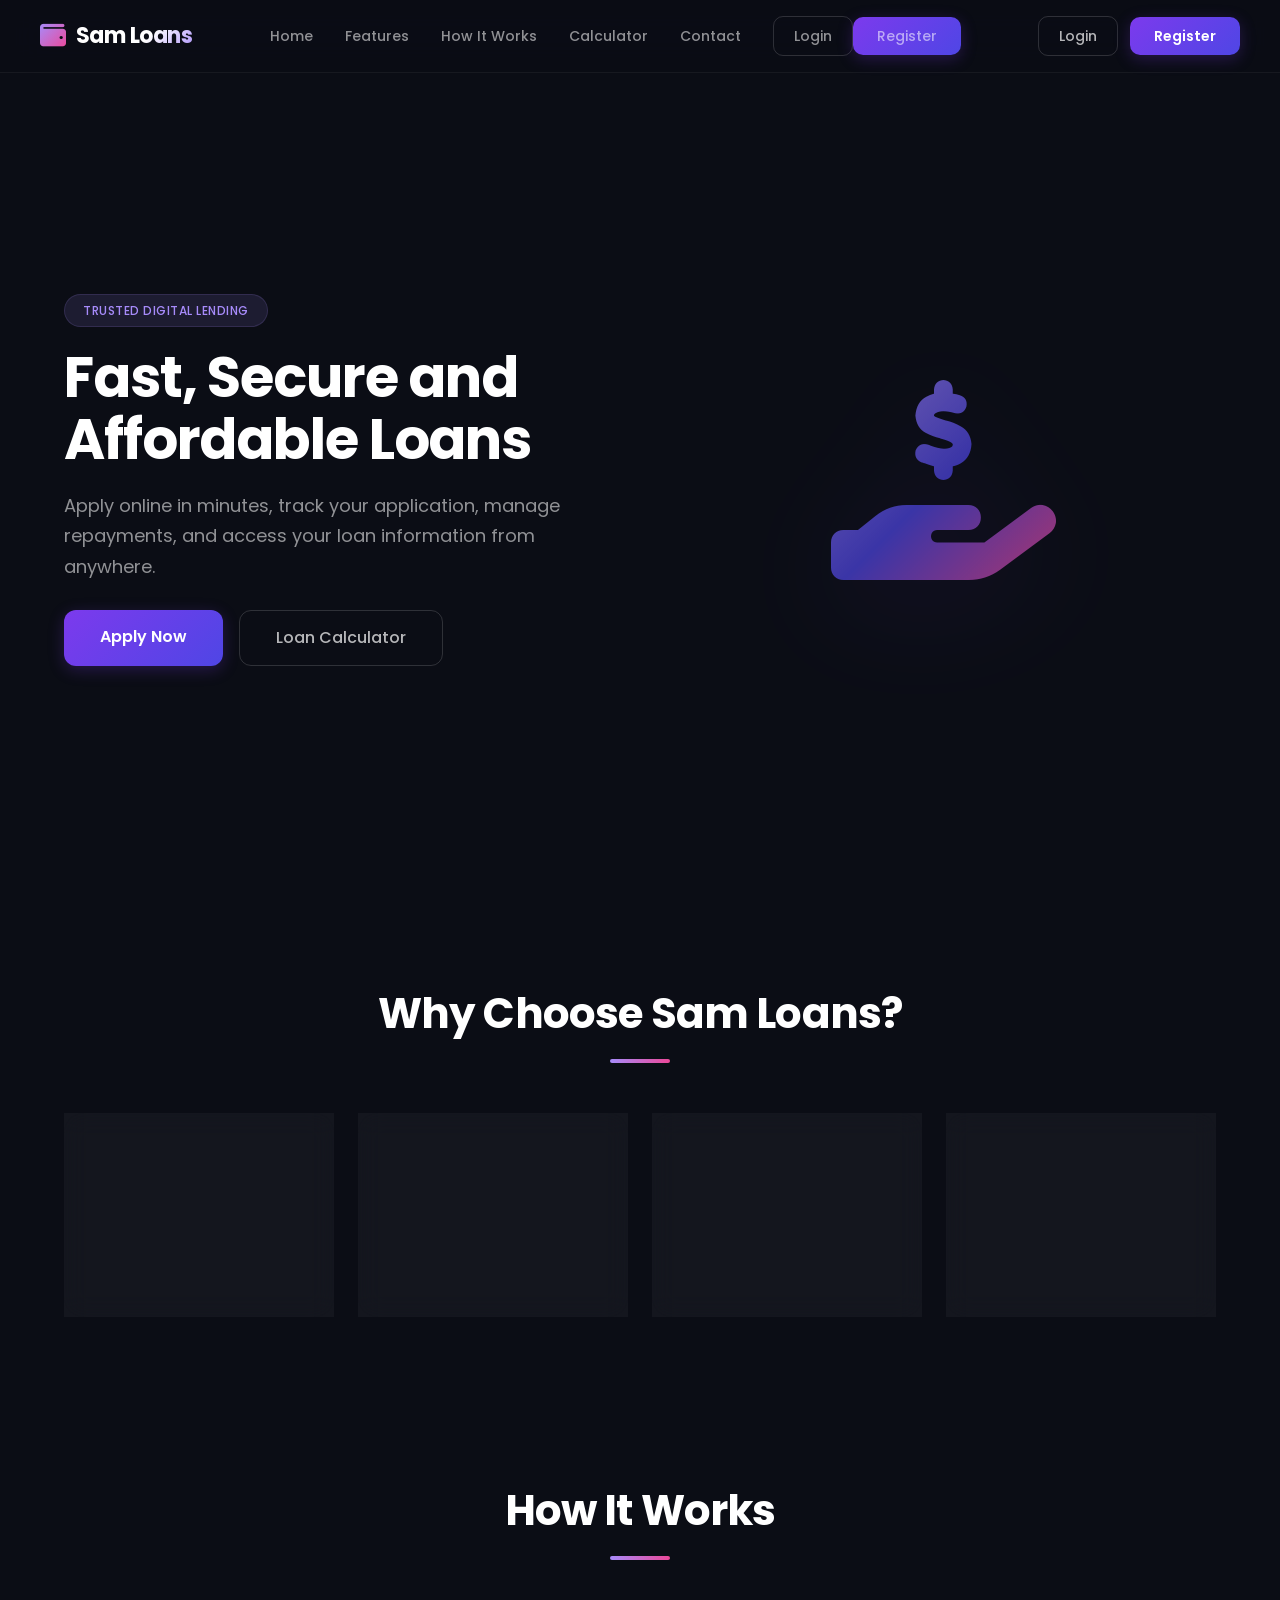
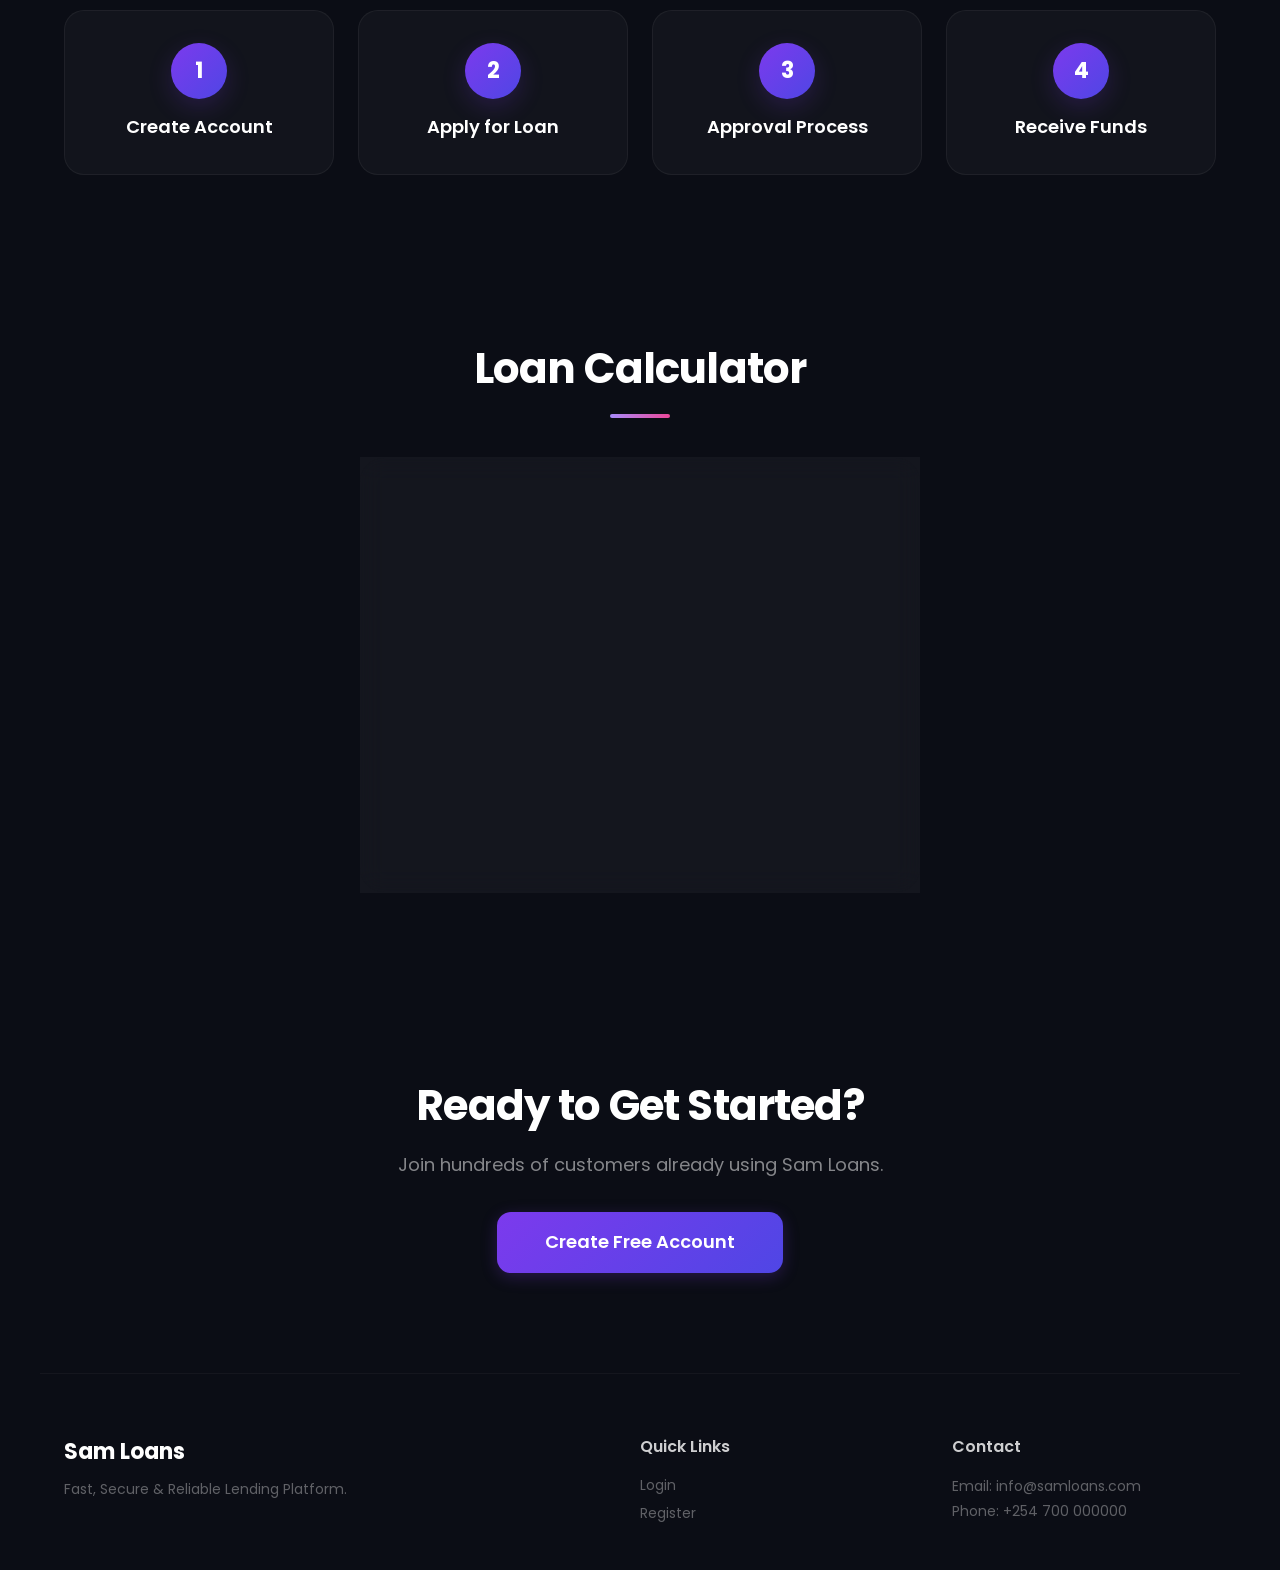
<file: index.html>
<!DOCTYPE html>
<html lang="en">
<head>
    <meta charset="UTF-8">
    <meta name="viewport" content="width=device-width, initial-scale=1.0">
    <title>Sam Loan App | Fast & Secure Loans</title>

    <!-- Google Fonts -->
    <link rel="preconnect" href="https://fonts.googleapis.com">
    <link rel="preconnect" href="https://fonts.gstatic.com" crossorigin>
    <link href="https://fonts.googleapis.com/css2?family=Poppins:wght@300;400;500;600;700&display=swap" rel="stylesheet">

    <!-- Icons -->
    <link rel="stylesheet"
          href="https://cdnjs.cloudflare.com/ajax/libs/font-awesome/6.6.0/css/all.min.css">

    <link rel="stylesheet" href="css/style.css">
</head>
<body>

<!-- ================= NAVIGATION ================= -->

<header>

    <nav class="navbar">

        <div class="logo">

            <i class="fa-solid fa-wallet"></i>

            <span>Sam Loans</span>

        </div>

        <ul class="nav-links">

            <li><a href="#home">Home</a></li>

            <li><a href="#features">Features</a></li>

            <li><a href="#how">How It Works</a></li>

            <li><a href="#calculator">Calculator</a></li>

            <li><a href="#contact">Contact</a></li>

        </ul>

        <div class="nav-buttons">

            <a href="login.html" class="btn-outline">Login</a>

            <a href="register.html" class="btn-primary">Register</a>

        </div>

        <div class="menu-toggle">

            <i class="fa-solid fa-bars"></i>

        </div>

    </nav>

</header>

<!-- ================= HERO ================= -->

<section class="hero" id="home">

    <div class="hero-content">

        <span class="badge">

            Trusted Digital Lending

        </span>

        <h1>

            Fast, Secure and Affordable Loans

        </h1>

        <p>

            Apply online in minutes, track your application,
            manage repayments, and access your loan information
            from anywhere.

        </p>

        <div class="hero-buttons">

            <a href="register.html" class="btn-primary">

                Apply Now

            </a>

            <a href="#calculator" class="btn-outline">

                Loan Calculator

            </a>

        </div>

    </div>

    <div class="hero-image">

        <i class="fa-solid fa-hand-holding-dollar"></i>

    </div>

</section>

<!-- ================= FEATURES ================= -->

<section class="features" id="features">

    <h2>

        Why Choose Sam Loans?

    </h2>

    <div class="feature-grid">

        <div class="card">

            <i class="fa-solid fa-bolt"></i>

            <h3>Fast Approval</h3>

            <p>

                Loan applications reviewed quickly.

            </p>

        </div>

        <div class="card">

            <i class="fa-solid fa-lock"></i>

            <h3>Secure Platform</h3>

            <p>

                Your information is encrypted and protected.

            </p>

        </div>

        <div class="card">

            <i class="fa-solid fa-percent"></i>

            <h3>Flexible Interest</h3>

            <p>

                Fair and transparent loan pricing.

            </p>

        </div>

        <div class="card">

            <i class="fa-solid fa-mobile-screen"></i>

            <h3>Anywhere Access</h3>

            <p>

                Apply and manage your loans online.

            </p>

        </div>

    </div>

</section>

<!-- ================= HOW IT WORKS ================= -->

<section class="steps" id="how">

    <h2>

        How It Works

    </h2>

    <div class="steps-grid">

        <div>

            <span>1</span>

            <h3>Create Account</h3>

        </div>

        <div>

            <span>2</span>

            <h3>Apply for Loan</h3>

        </div>

        <div>

            <span>3</span>

            <h3>Approval Process</h3>

        </div>

        <div>

            <span>4</span>

            <h3>Receive Funds</h3>

        </div>

    </div>

</section>

<!-- ================= CALCULATOR ================= -->

<section class="calculator" id="calculator">

    <h2>

        Loan Calculator

    </h2>

    <div class="calculator-box">

        <input
            type="number"
            id="amount"
            placeholder="Loan Amount">

        <input
            type="number"
            id="interest"
            placeholder="Interest (%)">

        <input
            type="number"
            id="months"
            placeholder="Months">

        <button id="calculateBtn">

            Calculate

        </button>

        <h3 id="result">

            Monthly Payment: -

        </h3>

    </div>

</section>

<!-- ================= CTA ================= -->

<section class="cta">

    <h2>

        Ready to Get Started?

    </h2>

    <p>

        Join hundreds of customers already using Sam Loans.

    </p>

    <a href="register.html" class="btn-primary">

        Create Free Account

    </a>

</section>

<!-- ================= FOOTER ================= -->

<footer id="contact">

    <div>

        <h3>

            Sam Loans

        </h3>

        <p>

            Fast, Secure & Reliable Lending Platform.

        </p>

    </div>

    <div>

        <h4>

            Quick Links

        </h4>

        <a href="login.html">

            Login

        </a>

        <a href="register.html">

            Register

        </a>

    </div>

    <div>

        <h4>

            Contact

        </h4>

        <p>

            Email: info@samloans.com

        </p>

        <p>

            Phone: +254 700 000000

        </p>

    </div>

</footer>

<script src="js/index.js"></script>

</body>
</html>
</file>
<file: css/style.css>
/* ============================================================
   SAM LOANS · LANDING PAGE DESIGN
   One-of-a-kind · Dark · Glass-morphism · Fully Responsive
   ============================================================ */

/* ----- RESET & BASE ----- */
* {
    margin: 0;
    padding: 0;
    box-sizing: border-box;
}

html {
    scroll-behavior: smooth;
}

body {
    font-family: 'Poppins', 'Segoe UI', system-ui, sans-serif;
    background: #0b0d15;
    color: #fff;
    overflow-x: hidden;
    line-height: 1.6;
    padding-top: 80px; /* space for fixed navbar */
}

a {
    text-decoration: none;
    color: inherit;
}

ul {
    list-style: none;
}

img {
    max-width: 100%;
}

/* ----- ANIMATED BACKGROUND · ORB MESH ----- */
.bg-orb {
    position: fixed;
    border-radius: 50%;
    filter: blur(120px);
    opacity: 0.4;
    pointer-events: none;
    z-index: 0;
    animation: orbFloat 20s ease-in-out infinite alternate;
}

.bg-orb--1 {
    width: 600px;
    height: 600px;
    top: -200px;
    left: -200px;
    background: radial-gradient(circle, #7c3aed, #4f46e5);
    animation-duration: 22s;
}

.bg-orb--2 {
    width: 500px;
    height: 500px;
    bottom: -150px;
    right: -150px;
    background: radial-gradient(circle, #ec4899, #8b5cf6);
    animation-duration: 26s;
    animation-delay: -4s;
}

.bg-orb--3 {
    width: 400px;
    height: 400px;
    top: 50%;
    left: 60%;
    background: radial-gradient(circle, #06b6d4, #3b82f6);
    animation-duration: 20s;
    animation-delay: -8s;
    opacity: 0.25;
}

@keyframes orbFloat {
    0% {
        transform: translate(0, 0) scale(1) rotate(0deg);
    }
    33% {
        transform: translate(60px, -40px) scale(1.1) rotate(6deg);
    }
    66% {
        transform: translate(-30px, 50px) scale(0.9) rotate(-4deg);
    }
    100% {
        transform: translate(40px, -20px) scale(1.05) rotate(2deg);
    }
}

/* ----- SUBTLE GRID OVERLAY ----- */
.bg-grid {
    position: fixed;
    inset: 0;
    z-index: 0;
    background-image:
        linear-gradient(rgba(255, 255, 255, 0.012) 1px, transparent 1px),
        linear-gradient(90deg, rgba(255, 255, 255, 0.012) 1px, transparent 1px);
    background-size: 60px 60px;
    pointer-events: none;
}

/* ============================================================
   NAVBAR
   ============================================================ */
header {
    position: fixed;
    top: 0;
    left: 0;
    right: 0;
    z-index: 1000;
    padding: 0 24px;
    background: rgba(11, 13, 21, 0.75);
    backdrop-filter: blur(20px) saturate(1.4);
    -webkit-backdrop-filter: blur(20px) saturate(1.4);
    border-bottom: 1px solid rgba(255, 255, 255, 0.05);
    transition: background 0.3s ease;
}

.navbar {
    max-width: 1200px;
    margin: 0 auto;
    display: flex;
    justify-content: space-between;
    align-items: center;
    height: 72px;
}

.logo {
    display: flex;
    align-items: center;
    gap: 10px;
    font-size: 22px;
    font-weight: 700;
    letter-spacing: -0.5px;
}

.logo i {
    font-size: 26px;
    background: linear-gradient(135deg, #a78bfa, #ec4899);
    -webkit-background-clip: text;
    -webkit-text-fill-color: transparent;
    background-clip: text;
}

.logo span {
    background: linear-gradient(135deg, #fff 60%, #a78bfa);
    -webkit-background-clip: text;
    -webkit-text-fill-color: transparent;
    background-clip: text;
}

.nav-links {
    display: flex;
    gap: 32px;
    align-items: center;
}

.nav-links a {
    font-size: 14px;
    font-weight: 500;
    color: rgba(255, 255, 255, 0.55);
    transition: color 0.3s ease;
    position: relative;
}

.nav-links a::after {
    content: '';
    position: absolute;
    bottom: -4px;
    left: 0;
    width: 0;
    height: 2px;
    background: linear-gradient(90deg, #a78bfa, #ec4899);
    transition: width 0.3s ease;
}

.nav-links a:hover {
    color: #fff;
}

.nav-links a:hover::after {
    width: 100%;
}

.nav-buttons {
    display: flex;
    gap: 12px;
    align-items: center;
}

.btn-outline {
    padding: 8px 20px;
    border-radius: 10px;
    font-size: 14px;
    font-weight: 500;
    border: 1.5px solid rgba(255, 255, 255, 0.15);
    background: transparent;
    color: rgba(255, 255, 255, 0.7);
    transition: all 0.3s ease;
    cursor: pointer;
    display: inline-block;
}

.btn-outline:hover {
    border-color: rgba(167, 139, 250, 0.5);
    color: #fff;
    background: rgba(167, 139, 250, 0.08);
    transform: translateY(-1px);
}

.btn-primary {
    padding: 8px 24px;
    border-radius: 10px;
    font-size: 14px;
    font-weight: 600;
    border: none;
    background: linear-gradient(135deg, #7c3aed, #4f46e5);
    color: #fff;
    cursor: pointer;
    transition: all 0.3s cubic-bezier(0.4, 0, 0.2, 1);
    display: inline-block;
    box-shadow: 0 4px 16px rgba(124, 58, 237, 0.25);
}

.btn-primary:hover {
    transform: translateY(-2px) scale(1.02);
    box-shadow: 0 8px 30px rgba(124, 58, 237, 0.35);
}

.btn-primary:active {
    transform: scale(0.97);
}

.menu-toggle {
    display: none;
    font-size: 24px;
    color: rgba(255, 255, 255, 0.7);
    cursor: pointer;
    transition: color 0.3s ease;
    padding: 4px;
}

.menu-toggle:hover {
    color: #fff;
}

/* ============================================================
   HERO
   ============================================================ */
.hero {
    position: relative;
    z-index: 1;
    max-width: 1200px;
    margin: 0 auto;
    padding: 60px 24px 80px;
    display: grid;
    grid-template-columns: 1fr 1fr;
    gap: 60px;
    align-items: center;
    min-height: calc(100vh - 80px);
}

.hero-content {
    display: flex;
    flex-direction: column;
    gap: 20px;
}

.badge {
    display: inline-block;
    padding: 6px 18px;
    border-radius: 50px;
    font-size: 12px;
    font-weight: 500;
    letter-spacing: 0.5px;
    text-transform: uppercase;
    background: rgba(167, 139, 250, 0.12);
    border: 1px solid rgba(167, 139, 250, 0.15);
    color: #a78bfa;
    width: fit-content;
}

.hero h1 {
    font-size: clamp(36px, 5vw, 56px);
    font-weight: 700;
    line-height: 1.1;
    letter-spacing: -0.02em;
}

.hero h1 span {
    background: linear-gradient(135deg, #a78bfa, #ec4899);
    -webkit-background-clip: text;
    -webkit-text-fill-color: transparent;
    background-clip: text;
}

.hero p {
    font-size: 18px;
    color: rgba(255, 255, 255, 0.55);
    max-width: 500px;
    line-height: 1.7;
}

.hero-buttons {
    display: flex;
    gap: 16px;
    flex-wrap: wrap;
    margin-top: 8px;
}

.hero-buttons .btn-primary {
    padding: 14px 36px;
    font-size: 16px;
    border-radius: 12px;
}

.hero-buttons .btn-outline {
    padding: 14px 36px;
    font-size: 16px;
    border-radius: 12px;
}

.hero-image {
    display: flex;
    justify-content: center;
    align-items: center;
}

.hero-image i {
    font-size: 200px;
    background: linear-gradient(135deg, #a78bfa, #4f46e5, #ec4899);
    -webkit-background-clip: text;
    -webkit-text-fill-color: transparent;
    background-clip: text;
    opacity: 0.7;
    animation: floatIcon 6s ease-in-out infinite;
    filter: drop-shadow(0 20px 60px rgba(124, 58, 237, 0.15));
}

@keyframes floatIcon {
    0%,
    100% {
        transform: translateY(0) scale(1);
    }
    50% {
        transform: translateY(-16px) scale(1.03);
    }
}

/* ============================================================
   FEATURES
   ============================================================ */
.features {
    position: relative;
    z-index: 1;
    max-width: 1200px;
    margin: 0 auto;
    padding: 80px 24px 100px;
    text-align: center;
}

.features h2 {
    font-size: clamp(30px, 3.5vw, 42px);
    font-weight: 700;
    margin-bottom: 50px;
    letter-spacing: -0.02em;
}

.features h2::after {
    content: '';
    display: block;
    width: 60px;
    height: 4px;
    background: linear-gradient(90deg, #a78bfa, #ec4899);
    margin: 12px auto 0;
    border-radius: 4px;
}

.feature-grid {
    display: grid;
    grid-template-columns: repeat(4, 1fr);
    gap: 24px;
}

.card {
    background: rgba(255, 255, 255, 0.04);
    backdrop-filter: blur(12px);
    -webkit-backdrop-filter: blur(12px);
    border: 1px solid rgba(255, 255, 255, 0.06);
    border-radius: 20px;
    padding: 32px 24px;
    transition: all 0.4s cubic-bezier(0.4, 0, 0.2, 1);
    cursor: default;
}

.card:hover {
    transform: translateY(-8px);
    background: rgba(255, 255, 255, 0.07);
    border-color: rgba(167, 139, 250, 0.15);
    box-shadow: 0 20px 60px rgba(0, 0, 0, 0.3);
}

.card i {
    font-size: 40px;
    background: linear-gradient(135deg, #a78bfa, #ec4899);
    -webkit-background-clip: text;
    -webkit-text-fill-color: transparent;
    background-clip: text;
    margin-bottom: 16px;
    display: inline-block;
}

.card h3 {
    font-size: 18px;
    font-weight: 600;
    margin-bottom: 8px;
    color: #fff;
}

.card p {
    font-size: 14px;
    color: rgba(255, 255, 255, 0.45);
    line-height: 1.6;
}

/* ============================================================
   STEPS / HOW IT WORKS
   ============================================================ */
.steps {
    position: relative;
    z-index: 1;
    max-width: 1200px;
    margin: 0 auto;
    padding: 60px 24px 100px;
    text-align: center;
}

.steps h2 {
    font-size: clamp(30px, 3.5vw, 42px);
    font-weight: 700;
    margin-bottom: 50px;
    letter-spacing: -0.02em;
}

.steps h2::after {
    content: '';
    display: block;
    width: 60px;
    height: 4px;
    background: linear-gradient(90deg, #a78bfa, #ec4899);
    margin: 12px auto 0;
    border-radius: 4px;
}

.steps-grid {
    display: grid;
    grid-template-columns: repeat(4, 1fr);
    gap: 24px;
}

.steps-grid>div {
    background: rgba(255, 255, 255, 0.03);
    border: 1px solid rgba(255, 255, 255, 0.05);
    border-radius: 20px;
    padding: 32px 20px;
    transition: all 0.3s ease;
    position: relative;
    overflow: hidden;
}

.steps-grid>div::before {
    content: '';
    position: absolute;
    top: 0;
    left: 50%;
    transform: translateX(-50%);
    width: 40%;
    height: 3px;
    background: linear-gradient(90deg, transparent, #a78bfa, transparent);
    opacity: 0;
    transition: opacity 0.4s ease;
}

.steps-grid>div:hover::before {
    opacity: 1;
}

.steps-grid>div:hover {
    transform: translateY(-4px);
    border-color: rgba(167, 139, 250, 0.12);
}

.steps-grid span {
    display: inline-flex;
    align-items: center;
    justify-content: center;
    width: 56px;
    height: 56px;
    border-radius: 50%;
    font-size: 22px;
    font-weight: 700;
    background: linear-gradient(135deg, #7c3aed, #4f46e5);
    color: #fff;
    margin-bottom: 14px;
    box-shadow: 0 8px 24px rgba(124, 58, 237, 0.2);
}

.steps-grid h3 {
    font-size: 18px;
    font-weight: 600;
    color: #fff;
}

/* ============================================================
   CALCULATOR
   ============================================================ */
.calculator {
    position: relative;
    z-index: 1;
    max-width: 1200px;
    margin: 0 auto;
    padding: 60px 24px 100px;
    text-align: center;
}

.calculator h2 {
    font-size: clamp(30px, 3.5vw, 42px);
    font-weight: 700;
    margin-bottom: 12px;
    letter-spacing: -0.02em;
}

.calculator h2::after {
    content: '';
    display: block;
    width: 60px;
    height: 4px;
    background: linear-gradient(90deg, #a78bfa, #ec4899);
    margin: 12px auto 0;
    border-radius: 4px;
}

.calculator-box {
    max-width: 560px;
    margin: 40px auto 0;
    background: rgba(255, 255, 255, 0.04);
    backdrop-filter: blur(12px);
    -webkit-backdrop-filter: blur(12px);
    border: 1px solid rgba(255, 255, 255, 0.06);
    border-radius: 24px;
    padding: 40px 36px;
    text-align: left;
}

.calculator-box input {
    width: 100%;
    padding: 16px 18px;
    margin-bottom: 14px;
    border-radius: 12px;
    border: 1.5px solid rgba(255, 255, 255, 0.08);
    background: rgba(255, 255, 255, 0.04);
    color: #fff;
    font-size: 16px;
    font-family: inherit;
    transition: border-color 0.3s ease, box-shadow 0.3s ease;
    outline: none;
}

.calculator-box input:focus {
    border-color: rgba(167, 139, 250, 0.5);
    box-shadow: 0 0 0 4px rgba(167, 139, 250, 0.06);
}

.calculator-box input::placeholder {
    color: rgba(255, 255, 255, 0.25);
}

.calculator-box button {
    width: 100%;
    padding: 16px;
    border: none;
    border-radius: 12px;
    font-size: 16px;
    font-weight: 600;
    font-family: inherit;
    background: linear-gradient(135deg, #7c3aed, #4f46e5);
    color: #fff;
    cursor: pointer;
    transition: all 0.3s cubic-bezier(0.4, 0, 0.2, 1);
    box-shadow: 0 4px 20px rgba(124, 58, 237, 0.2);
    margin-top: 4px;
}

.calculator-box button:hover {
    transform: translateY(-2px);
    box-shadow: 0 8px 32px rgba(124, 58, 237, 0.3);
}

.calculator-box button:active {
    transform: scale(0.97);
}

.calculator-box #result {
    margin-top: 20px;
    font-size: 22px;
    font-weight: 600;
    text-align: center;
    color: #a78bfa;
    padding-top: 16px;
    border-top: 1px solid rgba(255, 255, 255, 0.05);
}

/* ============================================================
   CTA
   ============================================================ */
.cta {
    position: relative;
    z-index: 1;
    max-width: 800px;
    margin: 0 auto;
    padding: 80px 24px 100px;
    text-align: center;
}

.cta h2 {
    font-size: clamp(30px, 3.5vw, 42px);
    font-weight: 700;
    margin-bottom: 12px;
    letter-spacing: -0.02em;
}

.cta p {
    font-size: 18px;
    color: rgba(255, 255, 255, 0.5);
    margin-bottom: 32px;
}

.cta .btn-primary {
    padding: 16px 48px;
    font-size: 18px;
    border-radius: 14px;
}

/* ============================================================
   FOOTER
   ============================================================ */
footer {
    position: relative;
    z-index: 1;
    max-width: 1200px;
    margin: 0 auto;
    padding: 60px 24px 40px;
    display: grid;
    grid-template-columns: 2fr 1fr 1fr;
    gap: 48px;
    border-top: 1px solid rgba(255, 255, 255, 0.04);
}

footer h3 {
    font-size: 22px;
    font-weight: 700;
    margin-bottom: 8px;
}

footer h3 i {
    background: linear-gradient(135deg, #a78bfa, #ec4899);
    -webkit-background-clip: text;
    -webkit-text-fill-color: transparent;
    background-clip: text;
}

footer h4 {
    font-size: 16px;
    font-weight: 600;
    margin-bottom: 14px;
    color: rgba(255, 255, 255, 0.8);
}

footer p {
    color: rgba(255, 255, 255, 0.35);
    font-size: 14px;
    line-height: 1.8;
}

footer a {
    display: block;
    color: rgba(255, 255, 255, 0.35);
    font-size: 14px;
    transition: color 0.3s ease;
    margin-bottom: 6px;
}

footer a:hover {
    color: #a78bfa;
}

footer>div:first-child p {
    margin-top: 4px;
}

/* ============================================================
   RESPONSIVE · TABLET
   ============================================================ */
@media (max-width: 1024px) {
    .feature-grid {
        grid-template-columns: repeat(2, 1fr);
    }

    .steps-grid {
        grid-template-columns: repeat(2, 1fr);
    }

    .hero {
        grid-template-columns: 1fr;
        text-align: center;
        padding: 40px 24px 60px;
        min-height: auto;
        gap: 30px;
    }

    .hero-content {
        align-items: center;
    }

    .hero p {
        max-width: 100%;
    }

    .hero-buttons {
        justify-content: center;
    }

    .hero-image i {
        font-size: 140px;
    }

    .nav-links {
        gap: 20px;
    }
}

/* ============================================================
   RESPONSIVE · MOBILE
   ============================================================ */
@media (max-width: 768px) {
    body {
        padding-top: 68px;
    }

    .navbar {
        height: 64px;
    }

    .logo {
        font-size: 18px;
    }
    .logo i {
        font-size: 22px;
    }

    .nav-links {
        position: fixed;
        top: 64px;
        left: 0;
        right: 0;
        flex-direction: column;
        background: rgba(11, 13, 21, 0.96);
        backdrop-filter: blur(20px);
        -webkit-backdrop-filter: blur(20px);
        padding: 24px 20px 32px;
        gap: 16px;
        border-bottom: 1px solid rgba(255, 255, 255, 0.04);
        transform: translateY(-120%);
        transition: transform 0.4s cubic-bezier(0.4, 0, 0.2, 1);
        opacity: 0;
        pointer-events: none;
    }

    .nav-links.active {
        transform: translateY(0);
        opacity: 1;
        pointer-events: auto;
    }

    .nav-links a {
        font-size: 16px;
        padding: 6px 0;
        width: 100%;
        text-align: center;
    }

    .nav-links a::after {
        display: none;
    }

    .nav-buttons {
        display: none;
    }

    .menu-toggle {
        display: block;
    }

    /* show buttons inside mobile menu */
    .nav-links .mobile-buttons {
        display: flex;
        flex-direction: column;
        gap: 10px;
        width: 100%;
        margin-top: 8px;
        padding-top: 16px;
        border-top: 1px solid rgba(255, 255, 255, 0.05);
    }

    .nav-links .mobile-buttons a {
        text-align: center;
        padding: 10px;
        border-radius: 10px;
        font-weight: 500;
    }

    .nav-links .mobile-buttons .btn-outline {
        background: transparent;
        border-color: rgba(255, 255, 255, 0.1);
        color: rgba(255, 255, 255, 0.7);
    }

    .nav-links .mobile-buttons .btn-primary {
        background: linear-gradient(135deg, #7c3aed, #4f46e5);
        color: #fff;
    }

    .hero {
        padding: 20px 20px 50px;
        gap: 20px;
    }

    .hero h1 {
        font-size: 28px;
    }
    .hero p {
        font-size: 15px;
    }
    .hero-buttons .btn-primary,
    .hero-buttons .btn-outline {
        padding: 12px 24px;
        font-size: 14px;
        width: 100%;
        text-align: center;
    }

    .hero-image i {
        font-size: 100px;
    }

    .features {
        padding: 50px 20px 60px;
    }
    .features h2 {
        font-size: 26px;
    }

    .feature-grid {
        grid-template-columns: 1fr;
        gap: 16px;
    }

    .card {
        padding: 24px 20px;
    }
    .card i {
        font-size: 32px;
    }
    .card h3 {
        font-size: 16px;
    }

    .steps {
        padding: 40px 20px 60px;
    }
    .steps h2 {
        font-size: 26px;
    }
    .steps-grid {
        grid-template-columns: 1fr 1fr;
        gap: 14px;
    }
    .steps-grid>div {
        padding: 24px 16px;
    }
    .steps-grid span {
        width: 48px;
        height: 48px;
        font-size: 18px;
    }
    .steps-grid h3 {
        font-size: 15px;
    }

    .calculator {
        padding: 40px 20px 60px;
    }
    .calculator h2 {
        font-size: 26px;
    }
    .calculator-box {
        padding: 28px 20px;
        margin-top: 24px;
    }
    .calculator-box input {
        font-size: 15px;
        padding: 14px 16px;
    }
    .calculator-box button {
        font-size: 15px;
        padding: 14px;
    }
    .calculator-box #result {
        font-size: 18px;
    }

    .cta {
        padding: 50px 20px 60px;
    }
    .cta h2 {
        font-size: 26px;
    }
    .cta p {
        font-size: 15px;
    }
    .cta .btn-primary {
        padding: 14px 32px;
        font-size: 16px;
        width: 100%;
        text-align: center;
    }

    footer {
        grid-template-columns: 1fr;
        gap: 32px;
        padding: 40px 20px 30px;
        text-align: center;
    }

    footer h3 {
        font-size: 20px;
    }
    footer a {
        display: inline-block;
        margin: 4px 12px;
    }
}

/* ============================================================
   RESPONSIVE · SMALL PHONES
   ============================================================ */
@media (max-width: 420px) {
    .hero h1 {
        font-size: 24px;
    }
    .hero-image i {
        font-size: 80px;
    }

    .steps-grid {
        grid-template-columns: 1fr;
        gap: 12px;
    }

    .calculator-box {
        padding: 20px 16px;
    }
    .calculator-box input {
        font-size: 14px;
        padding: 12px 14px;
    }

    .badge {
        font-size: 10px;
        padding: 4px 14px;
    }
}

/* ============================================================
   UTILITY · SELECTION
   ============================================================ */
::selection {
    background: rgba(167, 139, 250, 0.3);
    color: #fff;
}

/* ============================================================
   SCROLLBAR STYLING
   ============================================================ */
::-webkit-scrollbar {
    width: 6px;
}

::-webkit-scrollbar-track {
    background: rgba(255, 255, 255, 0.02);
}

::-webkit-scrollbar-thumb {
    background: linear-gradient(180deg, #7c3aed, #4f46e5);
    border-radius: 6px;
}

::-webkit-scrollbar-thumb:hover {
    background: linear-gradient(180deg, #a78bfa, #7c3aed);
}
</file>
